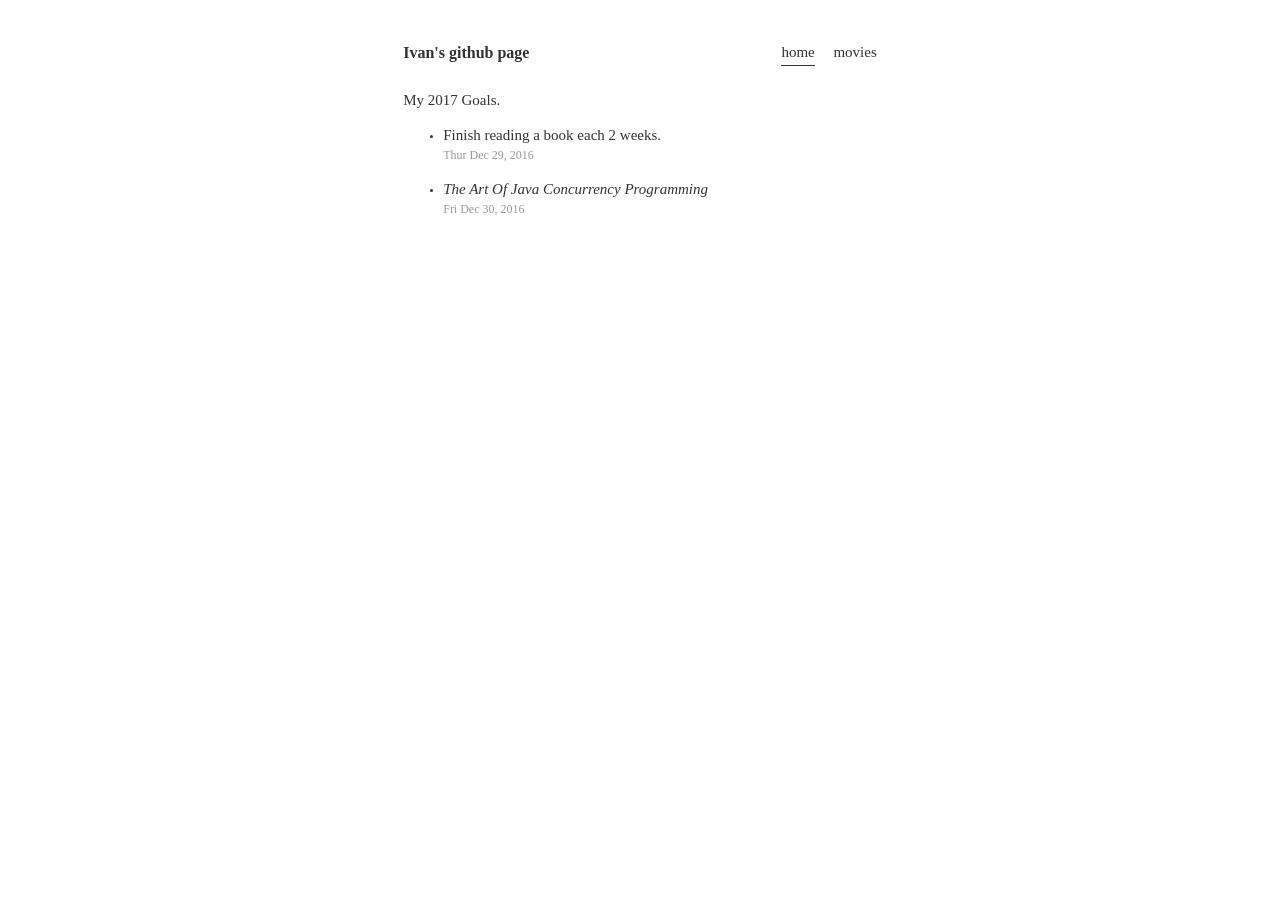
<file: Hi2017/index.html>
<!DOCTYPE html>
<html lang="en">
<head>
<meta name="viewport"
	content="width=device-width, initial-scale=1,user-scalable=0" />
<meta charset="UTF-8">
<title>Ivan's github page</title>
<link rel="stylesheet" type="text/css"
	media="screen and (max-width: 900px)" href="smallScreen.css" />
<link rel="stylesheet" type="text/css"
	media="screen and (min-width: 900px)" href="main.css" />
<link rel="shortcut icon" href="film.ico">
<style>
p {
	font-size: 1.5em;
	line-height: 1.3
}

.date {
	color: #999;
	font-size: 0.8em;
}
</style>
</head>
<body>
	<div id="container">
		<header id="header" class="clear">
			<h1 id="title">
				<a href="index.html" title="Ivan's
					github page">Ivan's
					github page</a>
			</h1>
			<nav id="nav">
				<ul>
					<li><a href="index.html" class="on">home</a></li>
					<li><a href="1.html">movies</a></li>
					
				</ul>
			</nav>
		</header>
		<div class="main">
			<p>My 2017 Goals.</p>
			<ul>
				<li><p>
						Finish reading a book each 2 weeks.<br />
						<span class="date">Thur Dec 29, 2016</span>
					</p></li>
				<li><p>
						<i>The Art Of Java Concurrency Programming</i> <br />
						<span class="date">Fri Dec 30, 2016</span>
					</p></li>
			</ul>
		</div>
	</div>
</body>
</html>
</file>
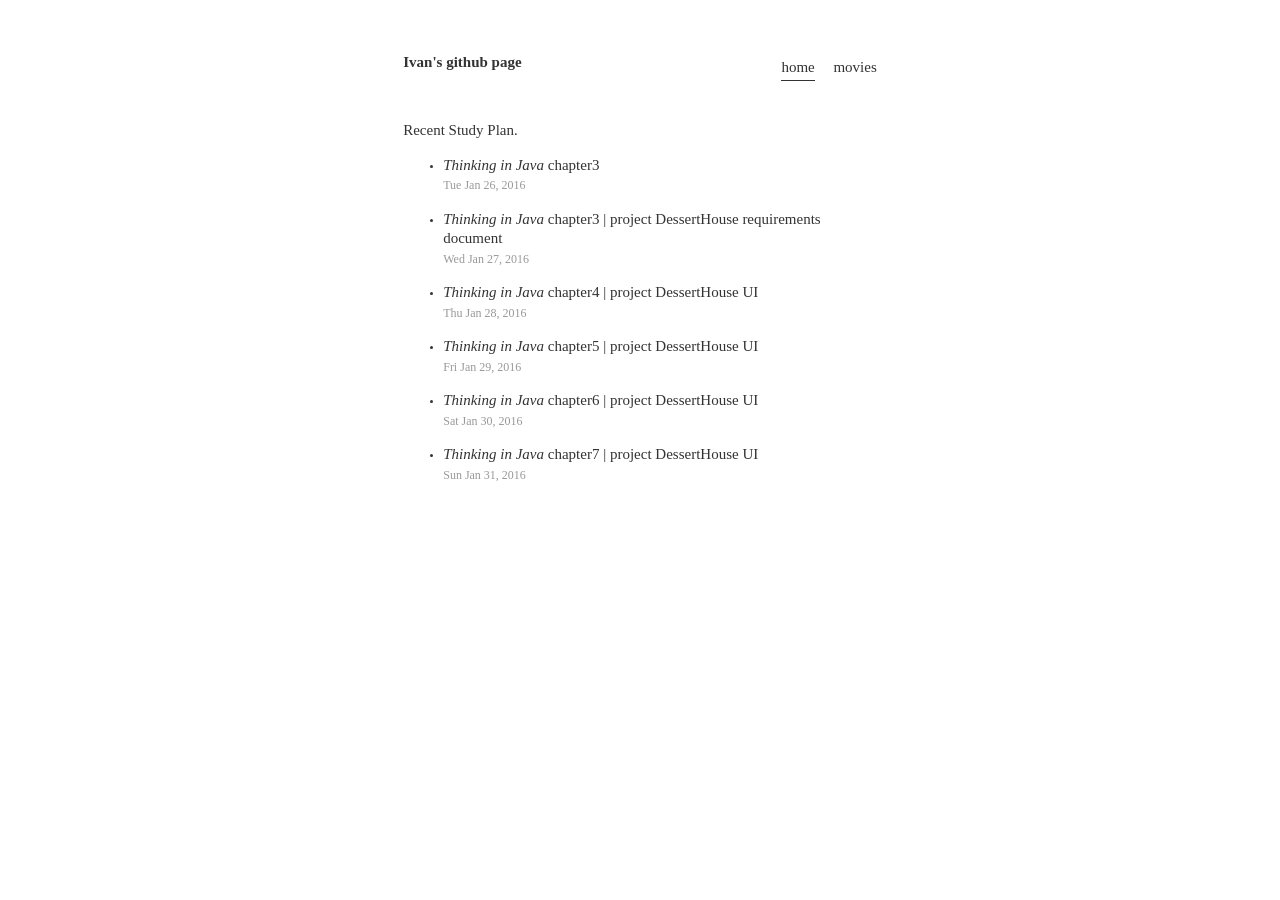
<file: template/index.html>
<!DOCTYPE html>
<html lang="en">
<head>
<meta name="viewport" content="width=device-width, initial-scale=1,user-scalable=0" />
<meta charset="UTF-8">
<title>Ivan's github page</title>
<link rel="stylesheet" type="text/css" media="screen and (max-width: 900px)" href="smallScreen.css" />
<link rel="stylesheet" type="text/css" media="screen and (min-width: 900px)" href="main.css" />
<link rel="shortcut icon" href="film.ico">
<style>
p{font-size:1.5em;line-height:1.3}
.date{color:#999;font-size:0.8em;}
</style>
</head>
<body>
	<div id="container">
		<header id="header" class="clear">
			<h1 id="title">
				<a href="index.html" title="Ivan's
					github page">Ivan's
					github page</a>
			</h1>
			<nav id="nav">
				<ul>
					<li><a href="index.html" class="on">home</a></li>
					<li><a href="1.html">movies</a></li>

				</ul>
			</nav>
		</header>
		<div class="main">
			<p>Recent Study Plan.</p>
			<ul>
        		<li><p><i>Thinking in Java</i> chapter3<br/><span class="date">Tue Jan 26, 2016</p></li>
			<li><p><i>Thinking in Java</i> chapter3 | project DessertHouse requirements document<br/><span class="date">Wed Jan 27, 2016</p></li>
			<li><p><i>Thinking in Java</i> chapter4 | project DessertHouse UI<br/><span class="date">Thu Jan 28, 2016</p></li>
			<li><p><i>Thinking in Java</i> chapter5 | project DessertHouse UI<br/><span class="date">Fri Jan 29, 2016</p></li>
			<li><p><i>Thinking in Java</i> chapter6 | project DessertHouse UI<br/><span class="date">Sat Jan 30, 2016</p></li>
			<li><p><i>Thinking in Java</i> chapter7 | project DessertHouse UI <br/><span class="date">Sun Jan 31, 2016</p></li>
			</ul>
		</div>
	</div>
</body>
</html>
</file>
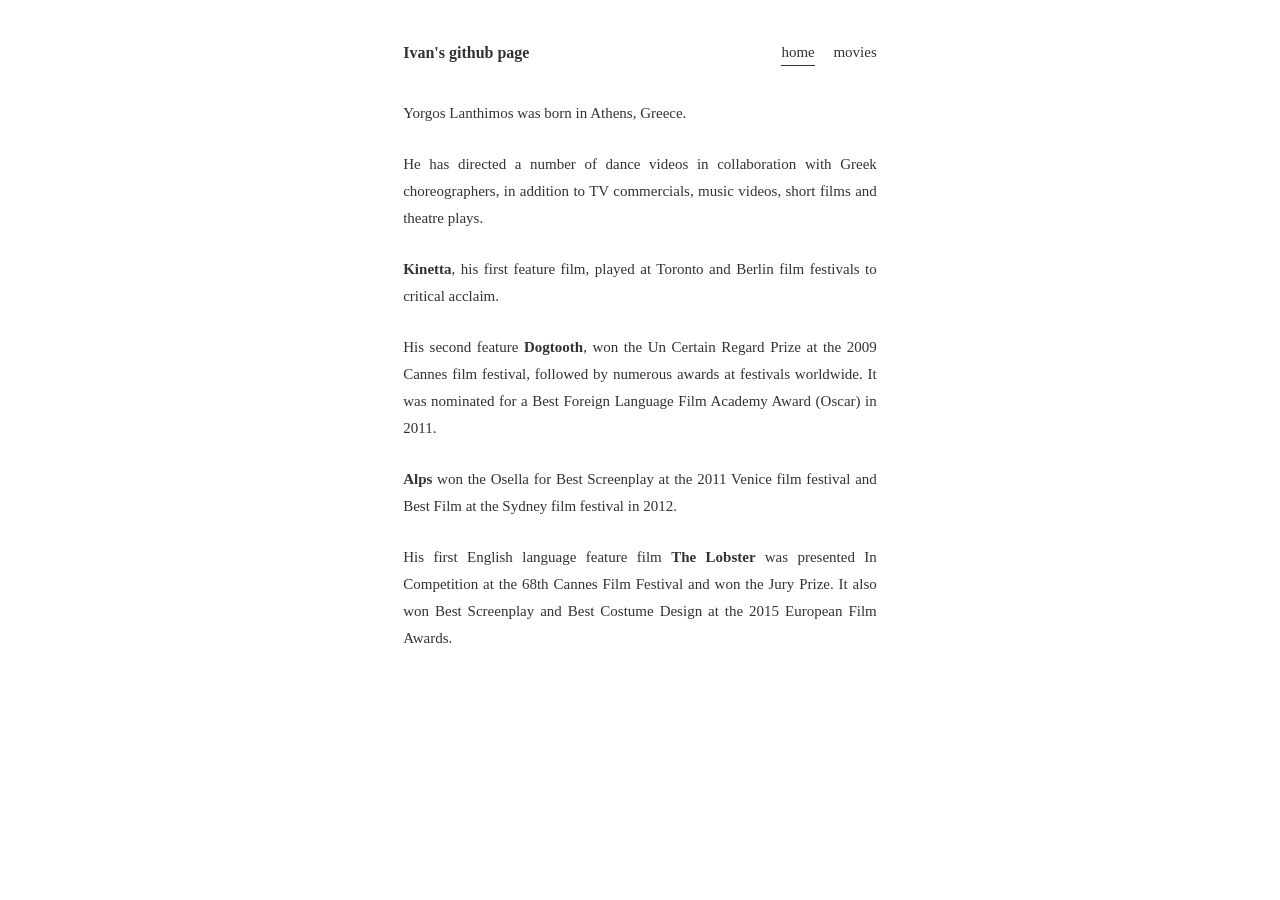
<file: Hi2017/test.html>
<!DOCTYPE html>
<html lang="en">
<head>
<meta name="viewport"
	content="width=device-width, initial-scale=1,user-scalable=0" />
<meta charset="UTF-8">
<title>Ivan's github page</title>
<link rel="stylesheet" type="text/css"
	media="screen and (max-width: 900px)" href="smallScreen.css" />
<link rel="stylesheet" type="text/css"
	media="screen and (min-width: 900px)" href="main.css" />
<link rel="shortcut icon" href="film.ico">
<style>
p {
	font-size:1.5em;
    margin: 1.6em auto;
    text-align: justify;
    line-height: 1.8em;
}
</style>
</head>
<body>
	<div id="container">
		<header id="header" class="clear">
			<h1 id="title">
				<a href="index.html" title="Ivan's
					github page">Ivan's
					github page</a>
			</h1>
			<nav id="nav">
				<ul>
					<li><a href="index.html" class="on">home</a></li>
					<li><a href="1.html">movies</a></li>

				</ul>
			</nav>
		</header>
		<div class="main">
			<article class="copy">
				<p></p>
				<p>Yorgos Lanthimos was born in Athens, Greece.</p>
				<p>He has directed a number of dance videos in collaboration
					with Greek choreographers, in addition to TV commercials, music
					videos, short films and theatre plays.</p>
				<p>
					<b>Kinetta</b>, his first feature film, played at Toronto and
					Berlin film festivals to critical acclaim.
				</p>
				<p>
					His second feature <b>Dogtooth</b>, won the Un Certain Regard Prize
					at the 2009 Cannes film festival, followed by numerous awards at
					festivals worldwide. It was nominated for a Best Foreign Language
					Film Academy Award (Oscar) in 2011.
				</p>
				<p>
					<b>Alps</b>&nbsp;won the Osella for Best Screenplay at the 2011
					Venice film festival and Best Film at the Sydney film festival in
					2012.
				</p>
				<p>
					His first English language feature film&nbsp;<b>The Lobster </b>was
					presented In Competition at the 68th Cannes Film Festival and won
					the Jury Prize. It also won Best Screenplay and Best Costume Design
					at the 2015 European Film Awards.
				</p>
				<p></p>
			</article>
		</div>
	</div>
</body>
</html>
</file>
<file: Hi2017/smallScreen.css>
body {
	color: #333;
	font: 0.625em Georgia, "Times New Roman", Times, serif;
	height: 100%;
	margin: 0;
	padding: 0;
}

#container {
	max-width: 80%;
	margin: 0 auto;
	padding: 0 20px;
	height: auto !important;
	height: 100%;
	min-height: 100%;
}

#header {
	margin: 0 auto;
	padding: 4em 0 1em;
	display: block;
}

.clear:after {
	clear: both;
}

.clear:before, .clear:after {
	content: "";
	display: table;
}

#title {
	font-size: 1.5em;
	text-align:center;
}

#title a {
	padding: 0.5em 0;
	display: block;
}

a {
	text-decoration: none;
	color: #333;
}

a:hover {
	color: #666;
}


#nav {
	font-size: 1.5em;
	display: block;
}

#nav ul {
	text-align:center;
	list-style: none;
	padding: 0;
}

#nav li {
	margin-right: 0.5em;
	display: inline;
}


#nav a.on {
	border-color: #333;
}

#nav a {
	padding: 4px 0;
	border-bottom: 1px solid #fff;
	display: inline-block;
}


#nav a:hover {
	border-color: #ccc;
}

header.feature {
    margin-bottom: 2.3em;
}

.feature .film-title {
	margin-top: 0em;
	margin-bottom: 0.6em;
	display: inline-block;
	margin-right: 0.6em;
}

.feature .film-detail {
	margin-bottom: 1em;
	margin-top:0;
	display: inline-block;
	font-style: italic;
	font-size: 1.2em;
}

.page{
	font-size: 1.5em;
	text-decoration: none;
}

footer{
	margin:2em 0;
	text-align:center;
}
</file>
<file: Hi2017/main.css>
body {
	color: #333;
	font: 0.625em Georgia, "Times New Roman", Times, serif;
	height: 100%;
	margin: 0;
	padding: 0;
}

#container {
	max-width: 37%;
	margin: 0 auto;
	padding: 0 20px;
	height: auto !important;
	height: 100%;
	min-height: 100%;
}

#header {
	margin: 0 auto;
	padding: 4em 0 1em;
	display: block;
}

.clear:after {
	clear: both;
}

.clear:before, .clear:after {
	content: "";
	display: table;
}

#title {
	margin:0;
	float: left;
	font-size: 1.6em;
}

#title a {
	padding: 4px 0;
	display: block;
}

a {
	text-decoration: none;
	color: #333;
}

a:hover {
	color: #666;
}


#nav {
	float: right;
	font-size: 1.5em;
	display: block;
}

#nav ul {
	margin:0;
	list-style: none;
	padding: 0;
}

#nav li {
	margin-left: 1em;
	display: inline;
}


#nav a.on {
	border-color: #333;
}

#nav a {
	padding: 4px 0;
	border-bottom: 1px solid #fff;
	display: inline-block;
}


#nav a:hover {
	border-color: #ccc;
}


.feature .film-title {
	margin-top: 2em;
	margin-bottom: 1em;
	display: inline-block;
	margin-right: 0.6em;
}

.feature .film-detail {
	margin-bottom: 0;
	display: inline-block;
	font-style: italic;
	font-size: 1.2em;
}

.page{
	font-size: 1.5em;
	text-decoration: none;
}

footer{
	margin:2em 0;
	text-align:center;
}
</file>
<file: template/smallScreen.css>
body {
	color: #333;
	font: 0.625em Georgia, "Times New Roman", Times, serif;
	height: 100%;
	margin: 0;
	padding: 0;
}

#container {
	max-width: 80%;
	margin: 0 auto;
	padding: 0 20px;
	height: auto !important;
	height: 100%;
	min-height: 100%;
}

#header {
	margin: 0 auto;
	padding: 4em 0 1em;
	display: block;
}

.clear:after {
	clear: both;
}

.clear:before, .clear:after {
	content: "";
	display: table;
}

#title {
	font-size: 1.5em;
	text-align:center;
}

#title a {
	padding: 0.5em 0;
	display: block;
}

a {
	text-decoration: none;
	color: #333;
}

a:hover {
	color: #666;
}


#nav {
	font-size: 1.5em;
	display: block;
}

#nav ul {
	text-align:center;
	list-style: none;
	padding: 0;
}

#nav li {
	margin-right: 0.5em;
	display: inline;
}


#nav a.on {
	border-color: #333;
}

#nav a {
	padding: 4px 0;
	border-bottom: 1px solid #fff;
	display: inline-block;
}


#nav a:hover {
	border-color: #ccc;
}

header.feature {
    margin-bottom: 2.3em;
}

.feature .film-title {
	margin-top: 0em;
	margin-bottom: 0.6em;
	display: inline-block;
	margin-right: 0.6em;
}

.feature .film-detail {
	margin-bottom: 1em;
	margin-top:0;
	display: inline-block;
	font-style: italic;
	font-size: 1.2em;
}

.page{
	font-size: 1.5em;
	text-decoration: none;
}

footer{
	margin:2em 0;
	text-align:center;
}
</file>
<file: template/main.css>
body {
	color: #333;
	font: 0.625em Georgia, "Times New Roman", Times, serif;
	height: 100%;
	margin: 0;
	padding: 0;
}

#container {
	max-width: 37%;
	margin: 0 auto;
	padding: 0 20px;
	height: auto !important;
	height: 100%;
	min-height: 100%;
}

#header {
	margin: 0 auto;
	padding: 4em 0 1em;
	display: block;
}

.clear:after {
	clear: both;
}

.clear:before, .clear:after {
	content: "";
	display: table;
}

#title {
	float: left;
	font-size: 1.5em;
}

#title a {
	padding: 4px 0;
	display: block;
}

a {
	text-decoration: none;
	color: #333;
}

a:hover {
	color: #666;
}


#nav {
	float: right;
	font-size: 1.5em;
	display: block;
}

#nav ul {
	list-style: none;
	padding: 0;
}

#nav li {
	margin-left: 1em;
	display: inline;
}


#nav a.on {
	border-color: #333;
}

#nav a {
	padding: 4px 0;
	border-bottom: 1px solid #fff;
	display: inline-block;
}


#nav a:hover {
	border-color: #ccc;
}


.feature .film-title {
	margin-top: 2em;
	margin-bottom: 1em;
	display: inline-block;
	margin-right: 0.6em;
}

.feature .film-detail {
	margin-bottom: 0;
	display: inline-block;
	font-style: italic;
	font-size: 1.2em;
}

.page{
	font-size: 1.5em;
	text-decoration: none;
}

footer{
	margin:2em 0;
	text-align:center;
}
</file>
